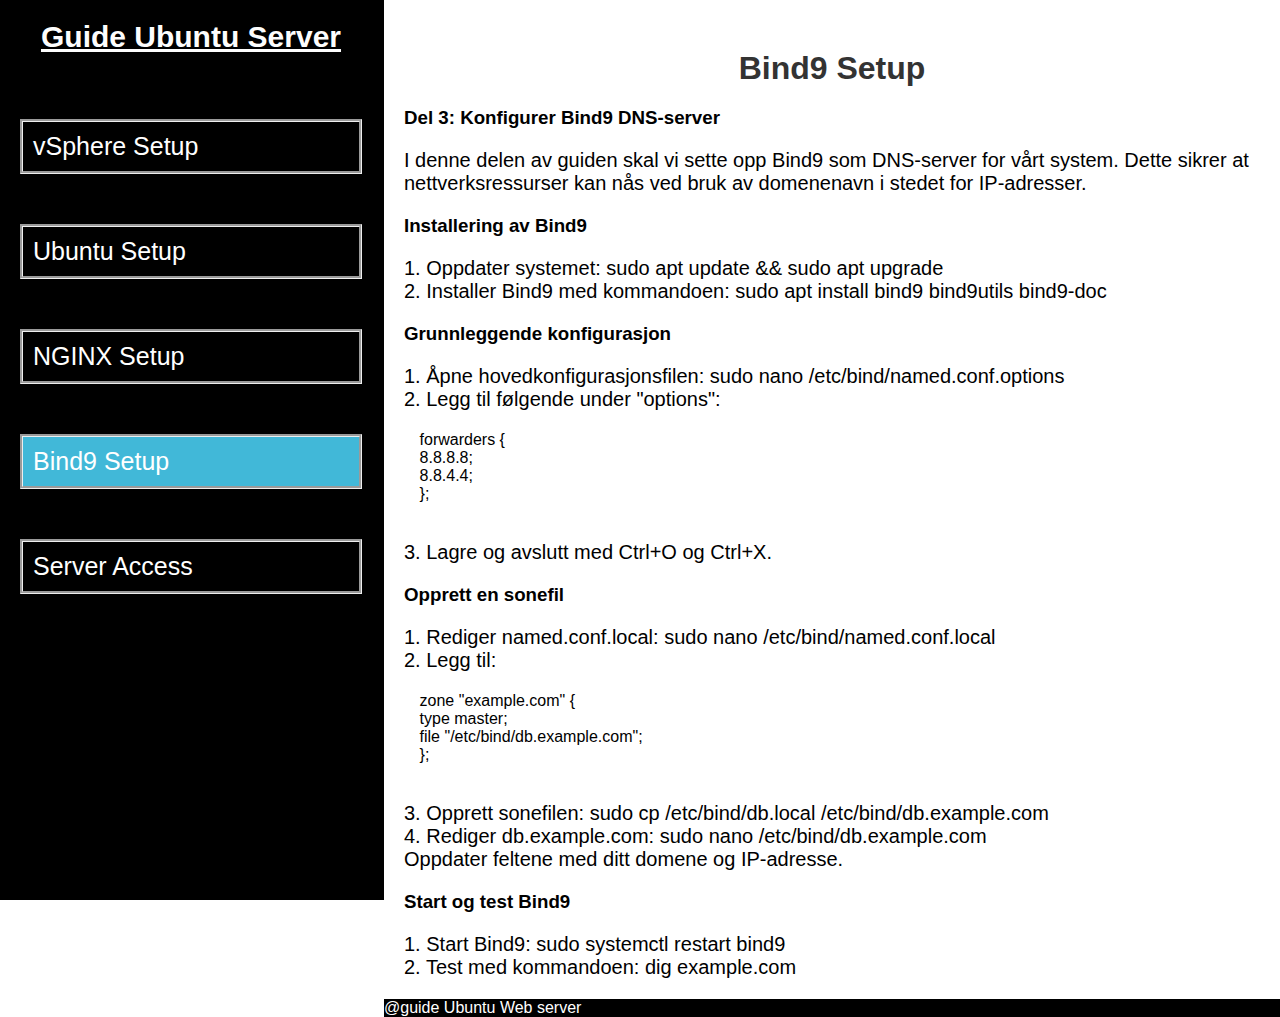
<file: Bind9_Setup.html>
<!DOCTYPE html>
<html lang="en">
<head>
    <meta charset="UTF-8">
    <meta name="viewport" content="width=device-width, initial-scale=1.0">
    <link rel="stylesheet" href="style.css">
    <title>Bind9 Setup</title>
</head>
<body>

    <div class="container">
        <!-- Sidebar section with links -->
        <aside class="sidebar">
            <a href="index.html" class="GUS">Guide Ubuntu Server</a>
            <nav>
                <a href="vSphere_Setup.html">
                    vSphere Setup
                </a>
                <a href="Ubuntu_Setup.html">
                    Ubuntu Setup
                </a>
                <a href="Nginx_Setup.html">
                    NGINX Setup
                </a>
                <a href="Bind9_Setup.html" class="BS">
                    Bind9 Setup
                </a>
                <a href="Server_access.html">
                    Server Access
                </a>
            </nav>
        </aside>

    
    <main class="content">
        <h1 class="center-title">Bind9 Setup</h1>
    <section class="bind9">
        <h3>Del 3: Konfigurer Bind9 DNS-server</h3>
        <p>I denne delen av guiden skal vi sette opp Bind9 som DNS-server for vårt system. Dette sikrer at nettverksressurser kan nås ved bruk av domenenavn i stedet for IP-adresser.</p>
        
        <h3>Installering av Bind9</h3>
        <p>1. Oppdater systemet:  
           <code>sudo apt update && sudo apt upgrade</code>  
           <br>2. Installer Bind9 med kommandoen:  
           <code>sudo apt install bind9 bind9utils bind9-doc</code></p>
        
        <h3>Grunnleggende konfigurasjon</h3>
        <p>1. Åpne hovedkonfigurasjonsfilen:  
           <code>sudo nano /etc/bind/named.conf.options</code>  
           <br>2. Legg til følgende under "options":  
           <pre>
        forwarders {
        8.8.8.8;
        8.8.4.4;
        };
           </pre>  
           <p>3. Lagre og avslutt med <code>Ctrl+O</code> og <code>Ctrl+X</code>.</p>
        
        <h3>Opprett en sonefil</h3>
        <p>1. Rediger <code>named.conf.local</code>:  
           <code>sudo nano /etc/bind/named.conf.local</code>  
           <br>2. Legg til:  
           <pre>
        zone "example.com" {
        type master;
        file "/etc/bind/db.example.com";
        };
           </pre></p>
        
        <p>3. Opprett sonefilen:  
           <code>sudo cp /etc/bind/db.local /etc/bind/db.example.com</code>  
           <br>4. Rediger <code>db.example.com</code>:  
           <code>sudo nano /etc/bind/db.example.com</code>  
           <br>Oppdater feltene med ditt domene og IP-adresse.</p>
        
        <h3>Start og test Bind9</h3>
        <p>1. Start Bind9:  
           <code>sudo systemctl restart bind9</code>  
           <br>2. Test med kommandoen:  
           <code>dig example.com</code></p>
    </section>
    <footer>@guide Ubuntu Web server</footer>
    </main>
</body>
</html>
</file>
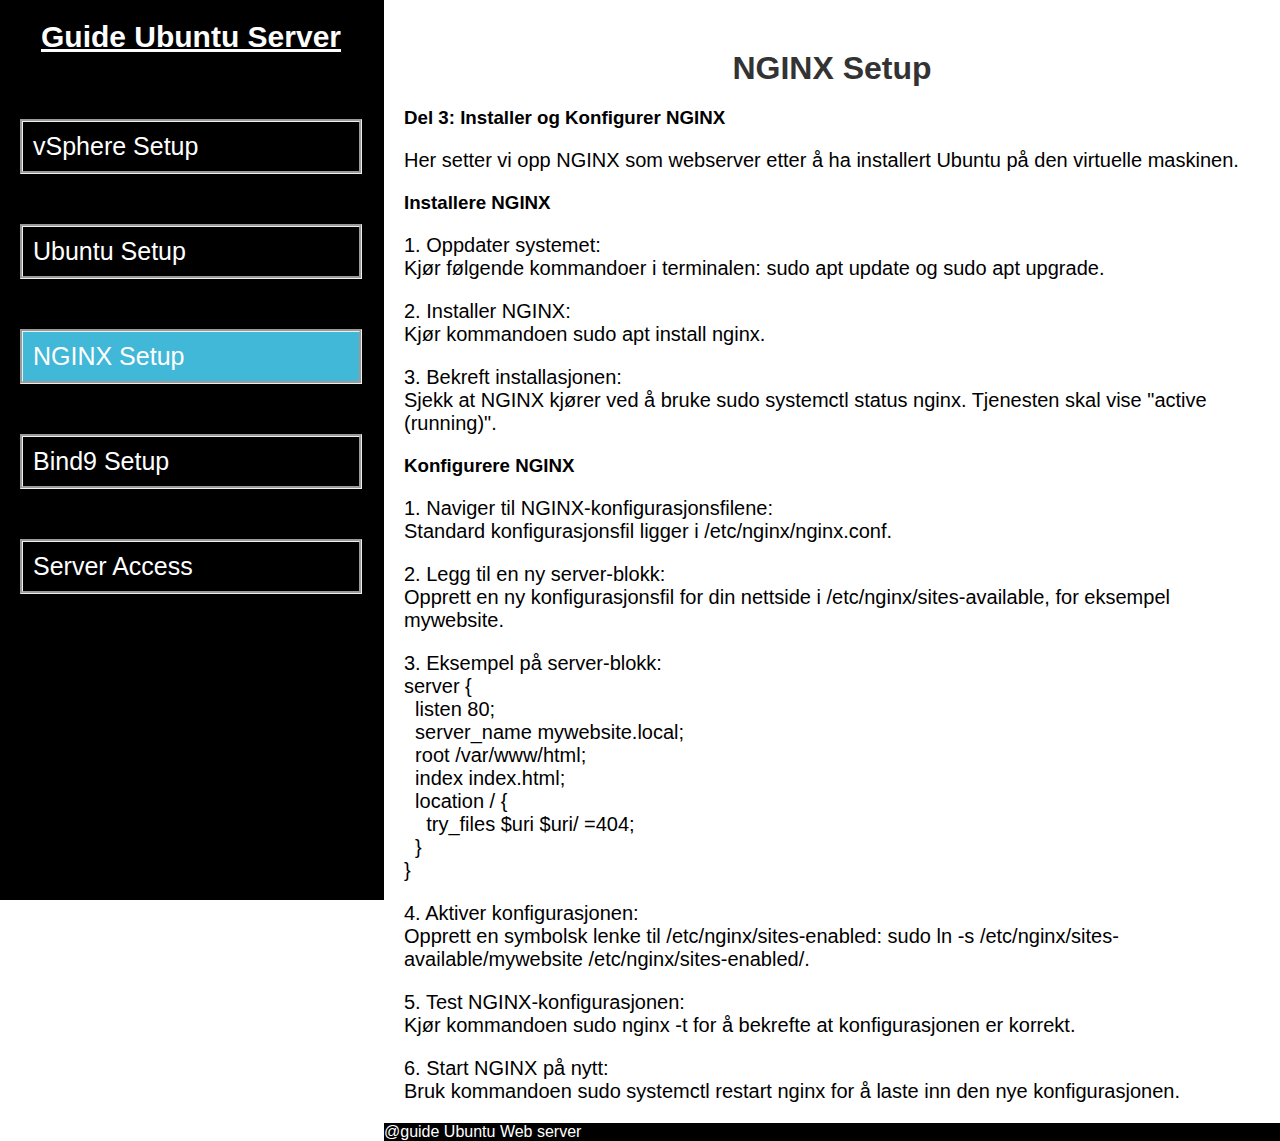
<file: Nginx_Setup.html>
<!DOCTYPE html>
<html lang="en">
<head>
    <meta charset="UTF-8">
    <meta name="viewport" content="width=device-width, initial-scale=1.0">
    <link rel="stylesheet" href="style.css">
    <title>NGINX Setup</title>
</head>
<body>

    <div class="container">
        <!-- Sidebar section with links -->
        <aside class="sidebar">
            <a href="index.html" class="GUS">Guide Ubuntu Server</a>
            <nav>
                <a href="vSphere_Setup.html">
                    vSphere Setup
                </a>
                <a href="Ubuntu_Setup.html">
                    Ubuntu Setup
                </a>
                <a href="Nginx_Setup.html" class="NS">
                    NGINX Setup
                </a>
                <a href="Bind9_Setup.html">
                    Bind9 Setup
                </a>
                <a href="Server_access.html">
                    Server Access
                </a>
            </nav>
        </aside>


    <main class="content">
        <h1 class="center-title">NGINX Setup</h1>
        <section class="nginx">
            <h3>Del 3: Installer og Konfigurer NGINX</h3>
            <p>Her setter vi opp NGINX som webserver etter å ha installert Ubuntu på den virtuelle maskinen.</p>
            
            <h3>Installere NGINX</h3>
            <p>1. Oppdater systemet:
                <br>
                Kjør følgende kommandoer i terminalen:
                <code>sudo apt update</code> og <code>sudo apt upgrade</code>.
            </p>
            <p>2. Installer NGINX:
                <br>
                Kjør kommandoen <code>sudo apt install nginx</code>.
            </p>
            <p>3. Bekreft installasjonen:
                <br>
                Sjekk at NGINX kjører ved å bruke <code>sudo systemctl status nginx</code>. Tjenesten skal vise "active (running)".
            </p>
            
            <h3>Konfigurere NGINX</h3>
            <p>1. Naviger til NGINX-konfigurasjonsfilene:
                <br>
                Standard konfigurasjonsfil ligger i <code>/etc/nginx/nginx.conf</code>.
            </p>
            <p>2. Legg til en ny server-blokk:
                <br>
                Opprett en ny konfigurasjonsfil for din nettside i <code>/etc/nginx/sites-available</code>, for eksempel <code>mywebsite</code>.
            </p>
            <p>3. Eksempel på server-blokk:
                <br>
                <code>
                    server {<br>
                    &nbsp;&nbsp;listen 80;<br>
                    &nbsp;&nbsp;server_name mywebsite.local;<br>
                    &nbsp;&nbsp;root /var/www/html;<br>
                    &nbsp;&nbsp;index index.html;<br>
                    &nbsp;&nbsp;location / {<br>
                    &nbsp;&nbsp;&nbsp;&nbsp;try_files $uri $uri/ =404;<br>
                    &nbsp;&nbsp;}<br>
                    }
                </code>
            </p>
            <p>4. Aktiver konfigurasjonen:
                <br>
                Opprett en symbolsk lenke til <code>/etc/nginx/sites-enabled</code>:
                <code>sudo ln -s /etc/nginx/sites-available/mywebsite /etc/nginx/sites-enabled/</code>.
            </p>
            <p>5. Test NGINX-konfigurasjonen:
                <br>
                Kjør kommandoen <code>sudo nginx -t</code> for å bekrefte at konfigurasjonen er korrekt.
            </p>
            <p>6. Start NGINX på nytt:
                <br>
                Bruk kommandoen <code>sudo systemctl restart nginx</code> for å laste inn den nye konfigurasjonen.
            </p>
        </section>
        <footer>@guide Ubuntu Web server</footer>
    </main>
</body>
</html>
</file>
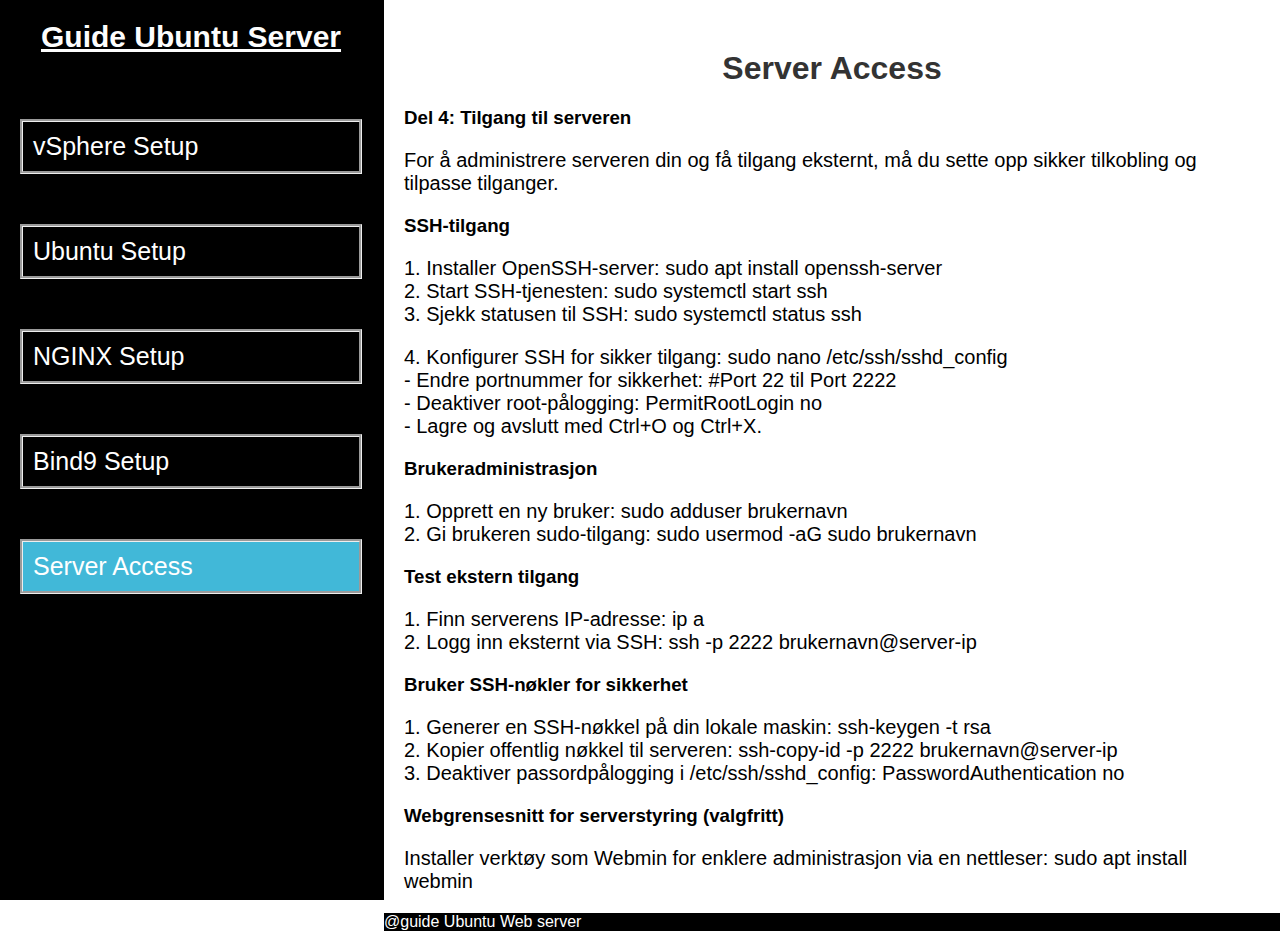
<file: Server_access.html>
<!DOCTYPE html>
<html lang="en">
<head>
    <meta charset="UTF-8">
    <meta name="viewport" content="width=device-width, initial-scale=1.0">
    <link rel="stylesheet" href="style.css">
    <title>Server Access</title>
</head>
<body>

    
    <div class="container">
        <!-- Sidebar section with links -->
        <aside class="sidebar">
            <a href="index.html" class="GUS">Guide Ubuntu Server</a>
            <nav>
                <a href="vSphere_Setup.html">
                    vSphere Setup
                </a>
                <a href="Ubuntu_Setup.html">
                    Ubuntu Setup
                </a>
                <a href="Nginx_Setup.html">
                    NGINX Setup
                </a>
                <a href="Bind9_Setup.html">
                    Bind9 Setup
                </a>
                <a href="Server_access.html" class="SA">
                    Server Access
                </a>
            </nav>
        </aside>


    <main class="content">
        <h1 class="center-title">Server Access</h1>
    <section class="server-access">
        <h3>Del 4: Tilgang til serveren</h3>
        <p>For å administrere serveren din og få tilgang eksternt, må du sette opp sikker tilkobling og tilpasse tilganger.</p>

        <h3>SSH-tilgang</h3>
        <p>1. Installer OpenSSH-server:  
           <code>sudo apt install openssh-server</code>  
           <br>2. Start SSH-tjenesten:  
           <code>sudo systemctl start ssh</code>  
           <br>3. Sjekk statusen til SSH:  
           <code>sudo systemctl status ssh</code></p>
        
        <p>4. Konfigurer SSH for sikker tilgang:  
           <code>sudo nano /etc/ssh/sshd_config</code>  
           <br>- Endre portnummer for sikkerhet:  
           <code>#Port 22</code> til <code>Port 2222</code>  
           <br>- Deaktiver root-pålogging:  
           <code>PermitRootLogin no</code>  
           <br>- Lagre og avslutt med <code>Ctrl+O</code> og <code>Ctrl+X</code>.</p>

        <h3>Brukeradministrasjon</h3>
        <p>1. Opprett en ny bruker:  
           <code>sudo adduser brukernavn</code>  
           <br>2. Gi brukeren sudo-tilgang:  
           <code>sudo usermod -aG sudo brukernavn</code></p>
        
        <h3>Test ekstern tilgang</h3>
        <p>1. Finn serverens IP-adresse:  
           <code>ip a</code>  
           <br>2. Logg inn eksternt via SSH:  
           <code>ssh -p 2222 brukernavn@server-ip</code></p>
        
        <h3>Bruker SSH-nøkler for sikkerhet</h3>
        <p>1. Generer en SSH-nøkkel på din lokale maskin:  
           <code>ssh-keygen -t rsa</code>  
           <br>2. Kopier offentlig nøkkel til serveren:  
           <code>ssh-copy-id -p 2222 brukernavn@server-ip</code>  
           <br>3. Deaktiver passordpålogging i <code>/etc/ssh/sshd_config</code>:  
           <code>PasswordAuthentication no</code></p>
        
        <h3>Webgrensesnitt for serverstyring (valgfritt)</h3>
        <p>Installer verktøy som Webmin for enklere administrasjon via en nettleser:  
           <code>sudo apt install webmin</code></p>
    </section>
    <footer>@guide Ubuntu Web server</footer>
    </main>
</body>
</html>
</file>
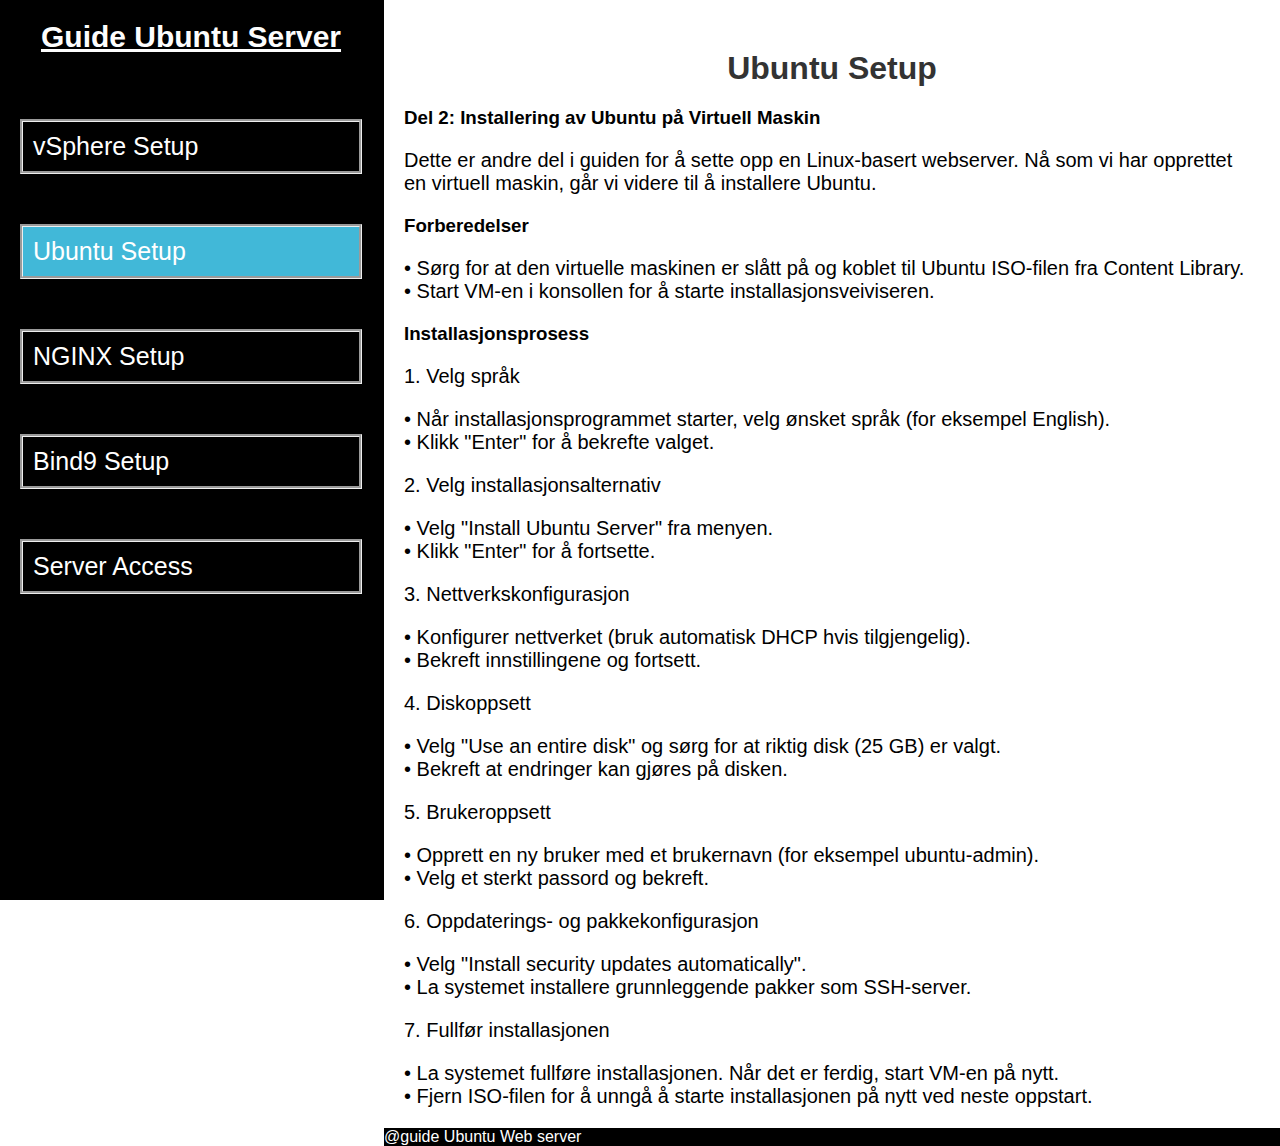
<file: Ubuntu_Setup.html>
<!DOCTYPE html>
<html lang="en">
<head>
    <meta charset="UTF-8">
    <meta name="viewport" content="width=device-width, initial-scale=1.0">
    <link rel="stylesheet" href="style.css">
    <title>Ubuntu Setup</title>
</head>
<body>

    <div class="container">
        <!-- Sidebar section with links -->
        <aside class="sidebar">
            <a href="index.html" class="GUS">Guide Ubuntu Server</a>
            <nav>
                <a href="vSphere_Setup.html">
                    vSphere Setup
                </a>
                <a href="Ubuntu_Setup.html" class="US">
                    Ubuntu Setup
                </a>
                <a href="Nginx_Setup.html">
                    NGINX Setup
                </a>
                <a href="Bind9_Setup.html">
                    Bind9 Setup
                </a>
                <a href="Server_access.html">
                    Server Access
                </a>
            </nav>
        </aside>

   
    <main class="content">
        <h1 class="center-title">Ubuntu Setup</h1>
    <section class="ubuntu">
        <h3>Del 2: Installering av Ubuntu på Virtuell Maskin</h3>
        <p>Dette er andre del i guiden for å sette opp en Linux-basert webserver. Nå som vi har opprettet en virtuell maskin, går vi videre til å installere Ubuntu.</p>

        <h3>Forberedelser</h3>
        <p>
            • Sørg for at den virtuelle maskinen er slått på og koblet til Ubuntu ISO-filen fra Content Library. <br>
            • Start VM-en i konsollen for å starte installasjonsveiviseren.
        </p>

        <h3>Installasjonsprosess</h3>
        <p>1. Velg språk</p>
        <p>
            • Når installasjonsprogrammet starter, velg ønsket språk (for eksempel English). <br>
            • Klikk "Enter" for å bekrefte valget.
        </p>

        <p>2. Velg installasjonsalternativ</p>
        <p>
            • Velg "Install Ubuntu Server" fra menyen. <br>
            • Klikk "Enter" for å fortsette.
        </p>

        <p>3. Nettverkskonfigurasjon</p>
        <p>
            • Konfigurer nettverket (bruk automatisk DHCP hvis tilgjengelig). <br>
            • Bekreft innstillingene og fortsett.
        </p>

        <p>4. Diskoppsett</p>
        <p>
            • Velg "Use an entire disk" og sørg for at riktig disk (25 GB) er valgt. <br>
            • Bekreft at endringer kan gjøres på disken.
        </p>

        <p>5. Brukeroppsett</p>
        <p>
            • Opprett en ny bruker med et brukernavn (for eksempel ubuntu-admin). <br>
            • Velg et sterkt passord og bekreft.
        </p>

        <p>6. Oppdaterings- og pakkekonfigurasjon</p>
        <p>
            • Velg "Install security updates automatically". <br>
            • La systemet installere grunnleggende pakker som SSH-server.
        </p>

        <p>7. Fullfør installasjonen</p>
        <p>
            • La systemet fullføre installasjonen. Når det er ferdig, start VM-en på nytt. <br>
            • Fjern ISO-filen for å unngå å starte installasjonen på nytt ved neste oppstart.
        </p>
    </section>
    <footer>@guide Ubuntu Web server</footer>
    </main>
</body>
</html>
</file>
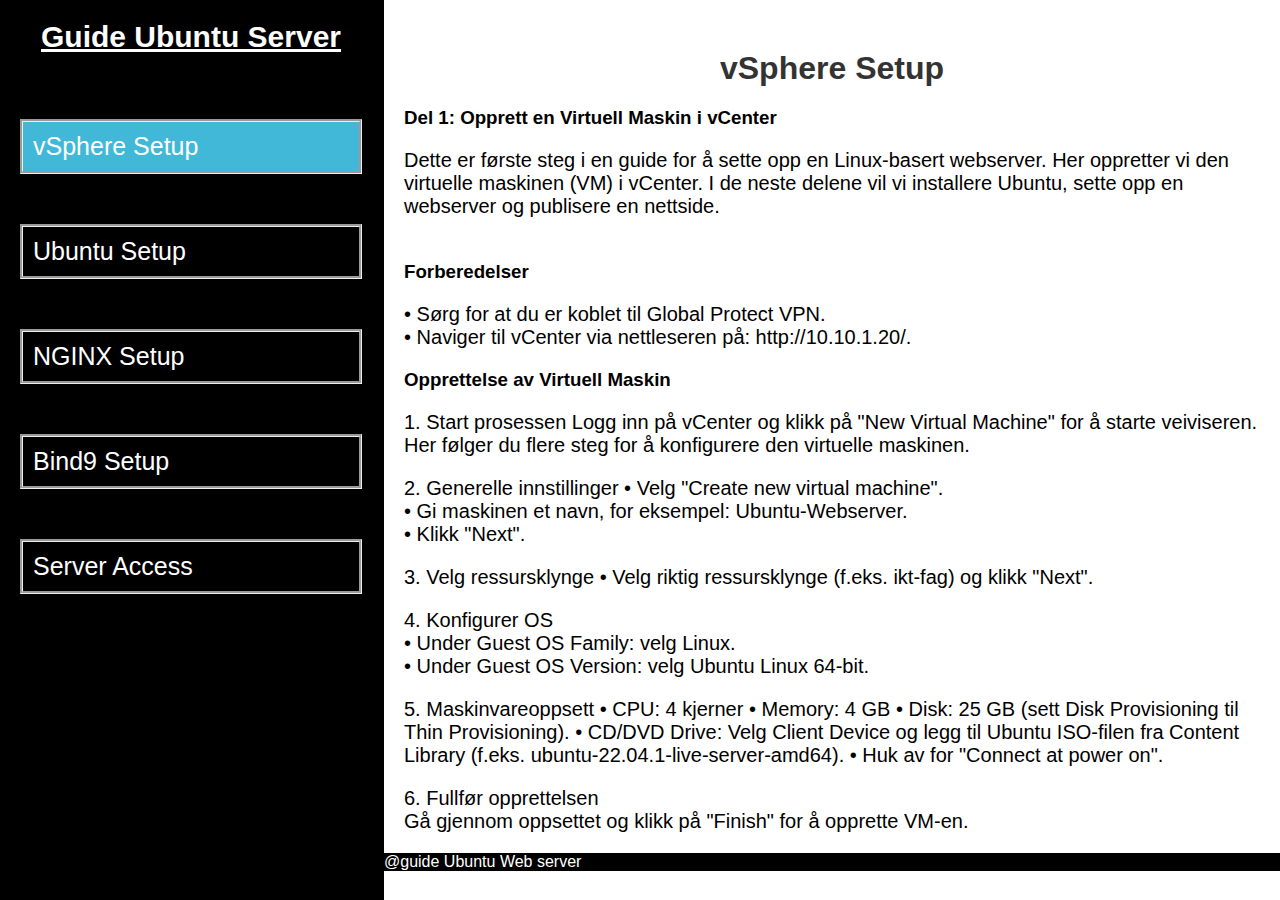
<file: vSphere_Setup.html>
<!DOCTYPE html>
<html lang="en">
<head>
    <meta charset="UTF-8">
    <meta name="viewport" content="width=device-width, initial-scale=1.0">
    <link rel="stylesheet" href="style.css">
    <title>vSphere Setup</title>
</head>
<body>

    <div class="container">
        <!-- Sidebar section with links -->
        <aside class="sidebar">
            <a href="index.html" class="GUS">Guide Ubuntu Server</a>
            <nav>
                <a href="vSphere_Setup.html" class="VS">
                    vSphere Setup
                </a>
                <a href="Ubuntu_Setup.html">
                    Ubuntu Setup
                </a>
                <a href="Nginx_Setup.html">
                    NGINX Setup
                </a>
                <a href="Bind9_Setup.html">
                    Bind9 Setup
                </a>
                <a href="Server_access.html">
                    Server Access
                </a>
            </nav>
        </aside>

    <main class="content">
        <h1 class="center-title">vSphere Setup</h1>
        <section class="vsphere">
        <h3>Del 1: Opprett en Virtuell Maskin i vCenter</h3>
         <p> Dette er første steg i en guide for å sette opp en Linux-basert webserver. Her oppretter vi den virtuelle maskinen (VM) i vCenter. I de neste delene vil vi installere Ubuntu, sette opp en webserver og publisere en nettside.
            <br> <br>
            <h3>Forberedelser</h3> <p>
            • Sørg for at du er koblet til Global Protect VPN. <br>
            • Naviger til vCenter via nettleseren på: http://10.10.1.20/.</p>

           <h3>Opprettelse av Virtuell Maskin</h3> 
            <p>1. Start prosessen
            Logg inn på vCenter og klikk på "New Virtual Machine" for å starte veiviseren. Her følger du flere steg for å konfigurere den virtuelle maskinen.</p>

            <p>2. Generelle innstillinger
            
                • Velg "Create new virtual machine". <br>
                • Gi maskinen et navn, for eksempel: Ubuntu-Webserver. <br>
                • Klikk "Next".</p> 
           <p>3. Velg ressursklynge
            
           • Velg riktig ressursklynge (f.eks. ikt-fag) og klikk "Next".</p> 
           <p>4. Konfigurer OS <br>
            
            • Under Guest OS Family: velg Linux. <br>
            • Under Guest OS Version: velg Ubuntu Linux 64-bit. <br>
            </p>
            <p>5. Maskinvareoppsett
            
                • CPU: 4 kjerner
                • Memory: 4 GB
                • Disk: 25 GB (sett Disk Provisioning til Thin Provisioning).
                • CD/DVD Drive: Velg Client Device og legg til Ubuntu ISO-filen fra Content Library (f.eks. ubuntu-22.04.1-live-server-amd64).
                • Huk av for "Connect at power on". </p>
            <p>6. Fullfør opprettelsen <br>
            Gå gjennom oppsettet og klikk på "Finish" for å opprette VM-en.</p>
        </section>
        <footer>@guide Ubuntu Web server</footer>
    </main>

</body>
</html>
</file>
<file: style.css>
html, body {
    height: 100%;
    margin: 0; /* Remove default browser margin */
}
/* Reset some default styling */
* {
    margin: 0;
    padding: 0;
    box-sizing: border-box;
    font-family: Arial, sans-serif;
}

/* Structure the layout */
.container {
    display: flex;
    height: 100vh;
    
}

/* Sidebar styling */
.sidebar {
    position: fixed;
    height: 100%; /* Sidebar will take the full height of the parent */
    width: 30%; /* Sidebar width */
    background-color: #000000; /* Black background */
    padding: 20px;
    border-right: 2px solid #000; /* Vertical line with black color */
    display: flex;
    flex-direction: column;
    justify-content: flex-start;
    
}

.GUS {
    font-size: 30px;
    margin-bottom: 15px;
    font-weight: bold;
    color: #fdfdfd; 
    text-align: center;
}
.GUS:hover{
    color: #000;
    border-left: 4px solid #1e3edb; /* Blue accent on hover */
    background-color: #41b8d8; /* Slight background change on hover */
}
.GUS-index{
    font-size: 30px;
    margin-bottom: 15px;
    font-weight: bold;
    color: #fdfdfd; 
    text-align: center;
    color: #000;
    border-left: 4px solid #1e3edb; /* Blue accent on hover */
    background-color: #41b8d8; /* Slight background change on hover */
}

.sidebar nav a {
    display: flex;
    align-items: center;
    margin: 50px 0;
    padding: 10px;
    color: #ffffff;
    text-decoration: none;
    font-size: 25px;
    border-left: 4px solid transparent; /* Space for an accent effect */
    transition: all 0.3s;
    border: groove;
}

.sidebar nav a:hover {
    color: #000;
    border-left: 4px solid #1e3edb; /* Blue accent on hover */
    background-color: #41b8d8; /* Slight background change on hover */
}


/* Main content (empty for now) */
.content {
    width: 95%; /* Takes the remaining 60% */
    background-color: #fff; /* White background */
    margin-left: 30%;
}

.content img{
    width: 100%;
    height: 100%;
    
    
}

/* Center content styling for specific pages */
.center-title {
    text-align: center;
    margin-top: 50px;
    font-size: 2rem;
    color: #333;
}

.NS{
    color: #000;
    border-left: 4px solid #1e3edb; /* Blue accent on hover */
    background-color: #41b8d8; /* Slight background change on hover */
}
.US{
    color: #000;
    border-left: 4px solid #1e3edb; /* Blue accent on hover */
    background-color: #41b8d8; /* Slight background change on hover */  
}
.VS{
    color: #000;
    border-left: 4px solid #1e3edb; /* Blue accent on hover */
    background-color: #41b8d8; /* Slight background change on hover */
}
.BS{
    color: #000;
    border-left: 4px solid #1e3edb; /* Blue accent on hover */
    background-color: #41b8d8; /* Slight background change on hover */
}
.SA{
    color: #000;
    border-left: 4px solid #1e3edb; /* Blue accent on hover */
    background-color: #41b8d8; /* Slight background change on hover */
}

.content p {
    margin: 20px;
    font-size: 20px;
    
}
.content h3{
    margin: 20px;
   
}
footer{
    color: #ffffff;
    background-color: rgb(0, 0, 0);
    margin-bottom: 0%;
    position: relative;
}
</file>
